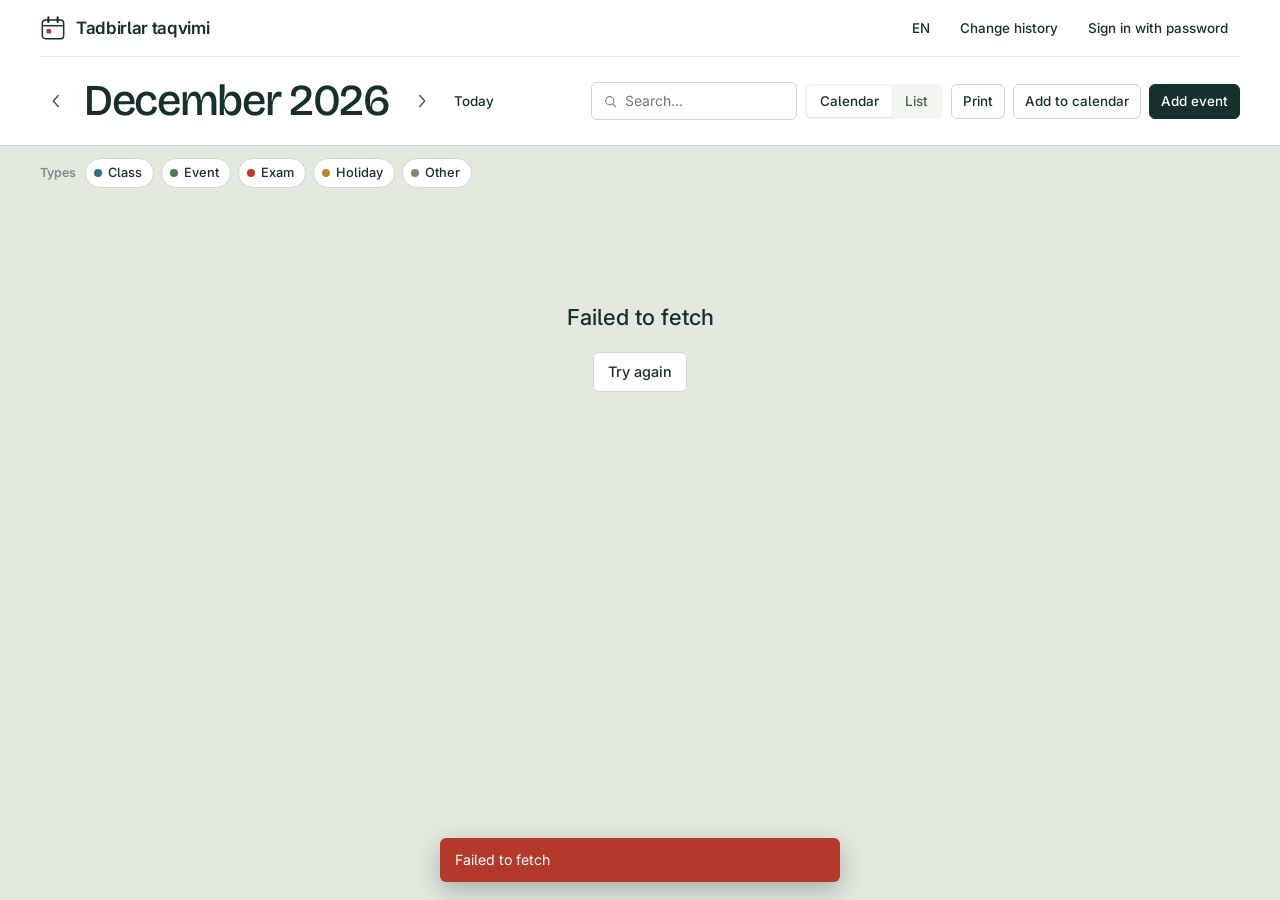
<file: index.html>
<!DOCTYPE html>
<html lang="uz">
<head>
<meta charset="utf-8">
<meta name="viewport" content="width=device-width, initial-scale=1">
<title>Tadbirlar taqvimi</title>
<meta name="description" content="Ochiq tadbirlar taqvimi — ko'rish hamma uchun, tahrirlash parol bilan.">
<meta name="color-scheme" content="light">
<link rel="icon" href="data:image/svg+xml,<svg xmlns='http://www.w3.org/2000/svg' viewBox='0 0 32 32'><rect width='32' height='32' rx='6' fill='%2316302B'/><rect x='9' y='7' width='3' height='7' rx='1.5' fill='%23B33A2B'/><rect x='20' y='7' width='3' height='7' rx='1.5' fill='%23ECEFE9'/><rect x='7' y='16' width='18' height='9' rx='2' fill='%23ECEFE9'/></svg>">
<link rel="preconnect" href="https://fonts.googleapis.com">
<link rel="preconnect" href="https://fonts.gstatic.com" crossorigin>
<link href="https://fonts.googleapis.com/css2?family=Bricolage+Grotesque:opsz,wght@12..96,400..700&family=Inter:wght@400;500;600&display=swap" rel="stylesheet">
<link rel="stylesheet" href="./css/style.css">
</head>
<body>
<div id="app"></div>
<noscript>
  <p style="padding:40px;text-align:center">
    Bu sayt ishlashi uchun JavaScript kerak. ·
    JavaScript is required. · Требуется JavaScript. · 需要启用 JavaScript。
  </p>
</noscript>
<script type="module" src="./js/app.js"></script>
</body>
</html>
</file>
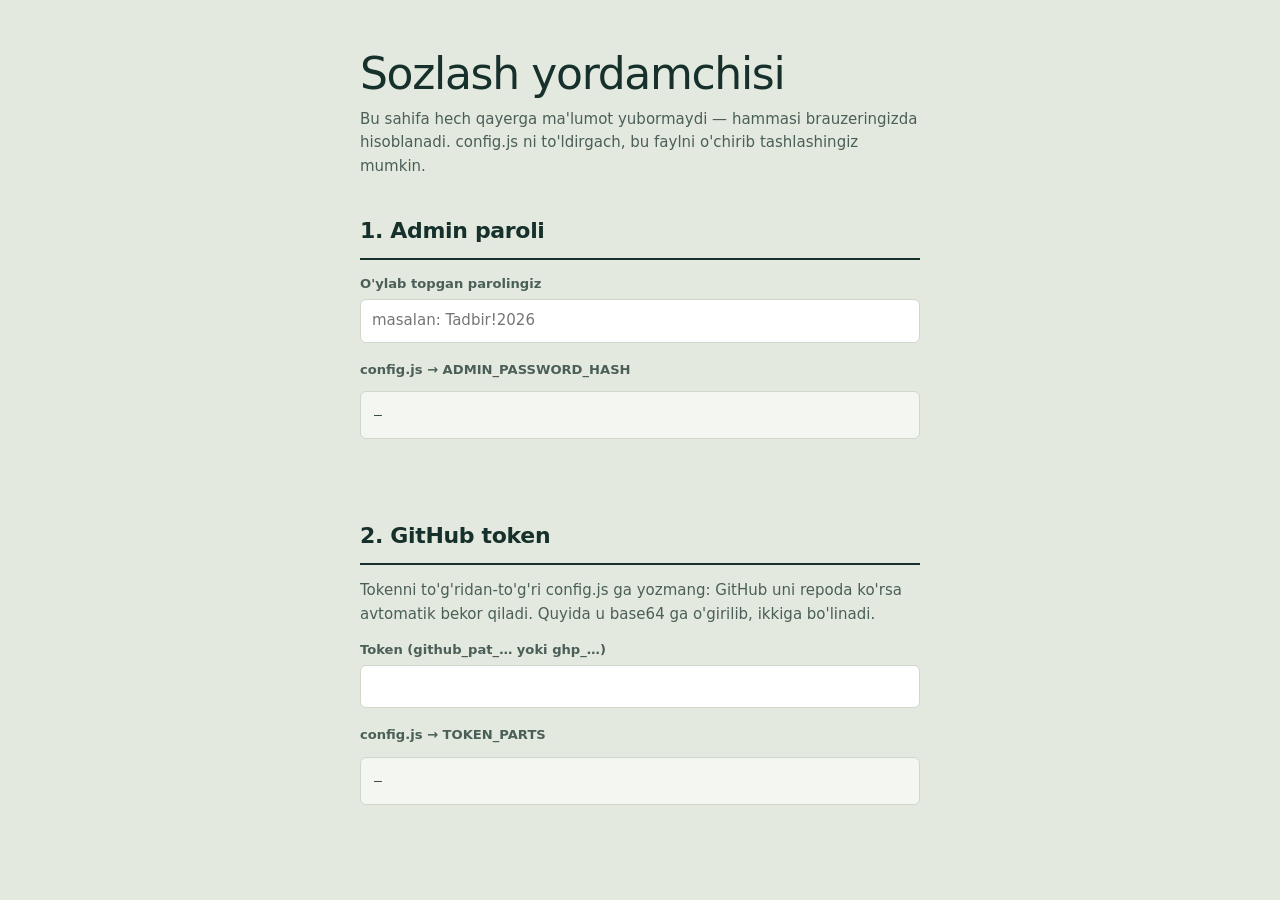
<file: hash.html>
<!DOCTYPE html>
<html lang="uz">
<head>
<meta charset="utf-8">
<meta name="viewport" content="width=device-width, initial-scale=1">
<title>Sozlash yordamchisi</title>
<link rel="stylesheet" href="../css/style.css">
<style>
  .tools { max-width: 640px; margin: 0 auto; padding: var(--pad); display: flex; flex-direction: column; gap: 36px; }
  .out { margin-top: 10px; padding: 13px; background: var(--shade); border: 1px solid var(--line);
         border-radius: var(--r-md); font-family: ui-monospace, monospace; font-size: 0.82rem;
         word-break: break-all; white-space: pre-wrap; user-select: all; }
  .lead { color: var(--ink-2); }
</style>
</head>
<body>
<main class="tools">
  <div>
    <h1 class="panel__title">Sozlash yordamchisi</h1>
    <p class="lead">Bu sahifa hech qayerga ma'lumot yubormaydi — hammasi brauzeringizda hisoblanadi.
      config.js ni to'ldirgach, bu faylni o'chirib tashlashingiz mumkin.</p>
  </div>

  <section class="block">
    <div class="block__head"><h2 class="block__title">1. Admin paroli</h2></div>
    <div class="form">
      <label class="field">
        <span class="field__label">O'ylab topgan parolingiz</span>
        <input id="pw" class="input" type="text" autocomplete="off" placeholder="masalan: Tadbir!2026">
      </label>
      <div>
        <span class="field__label">config.js → ADMIN_PASSWORD_HASH</span>
        <div class="out" id="pwOut">—</div>
      </div>
    </div>
  </section>

  <section class="block">
    <div class="block__head"><h2 class="block__title">2. GitHub token</h2></div>
    <p class="lead" style="margin-bottom:14px">
      Tokenni to'g'ridan-to'g'ri config.js ga yozmang: GitHub uni repoda ko'rsa avtomatik bekor qiladi.
      Quyida u base64 ga o'girilib, ikkiga bo'linadi.
    </p>
    <div class="form">
      <label class="field">
        <span class="field__label">Token (github_pat_… yoki ghp_…)</span>
        <input id="tk" class="input" type="text" autocomplete="off" spellcheck="false">
      </label>
      <div>
        <span class="field__label">config.js → TOKEN_PARTS</span>
        <div class="out" id="tkOut">—</div>
      </div>
    </div>
  </section>
</main>

<script type="module">
const $ = id => document.getElementById(id);

async function sha256(text) {
  const buf = await crypto.subtle.digest("SHA-256", new TextEncoder().encode(text));
  return [...new Uint8Array(buf)].map(b => b.toString(16).padStart(2, "0")).join("");
}

$("pw").addEventListener("input", async e => {
  const v = e.target.value;
  $("pwOut").textContent = v ? await sha256(v) : "—";
});

$("tk").addEventListener("input", e => {
  const v = e.target.value.trim();
  if (!v) return void ($("tkOut").textContent = "—");
  const b64 = btoa(v);
  const cut = Math.ceil(b64.length / 2);
  $("tkOut").textContent =
    `TOKEN_PARTS: [\n  "${b64.slice(0, cut)}",\n  "${b64.slice(cut)}"\n],`;
});
</script>
</body>
</html>
</file>
<file: css/style.css>
/* ============================================================
   Tadbirlar taqvimi — devoriy taqvim uslubi
   ============================================================ */

:root {
  --ink:       #16302B;
  --ink-2:     #4A5F58;
  --ink-3:     #7C8D86;
  --paper:     #E4E9DF;
  --surface:   #FFFFFF;
  --line:      #CFD7CA;
  --line-soft: #E7EBE3;
  --red:       #B33A2B;
  --gold:      #9C7318;
  --shade:     #F4F6F1;
  --weekend:   #FAF8F2;
  --outside:   #F7F8F5;

  --r-sm: 3px;
  --r-md: 6px;
  --r-lg: 10px;

  --pad: clamp(16px, 4vw, 40px);
  --step-0: 0.9375rem;
  --step-1: 1.0625rem;
  --step-2: 1.375rem;
  --step-3: clamp(1.75rem, 4.5vw, 2.75rem);

  --sans: "Inter", ui-sans-serif, system-ui, "Segoe UI", sans-serif;
  --display: "Bricolage Grotesque", var(--sans);
}

* { box-sizing: border-box; }

html { -webkit-text-size-adjust: 100%; }

body {
  margin: 0;
  background: var(--paper);
  color: var(--ink);
  font: var(--step-0)/1.55 var(--sans);
  font-feature-settings: "cv05", "ss01";
  -webkit-font-smoothing: antialiased;
}

body.no-scroll { overflow: hidden; }

h1, h2, h3 { margin: 0; font-weight: 600; letter-spacing: -0.015em; }
p { margin: 0; }
ul, ol, li { margin: 0; padding: 0; list-style: none; }
button, input, textarea, select { font: inherit; color: inherit; }

a { color: inherit; }

:focus-visible {
  outline: 2px solid var(--ink);
  outline-offset: 2px;
  border-radius: var(--r-sm);
}

.muted { color: var(--ink-3); }
.spacer { flex: 1; }

/* ============================================================
   Topbar
   ============================================================ */

.topbar {
  background: var(--surface);
  border-bottom: 1px solid var(--line);
  padding: 0 var(--pad);
  position: sticky;
  top: 0;
  z-index: 20;
}

.topbar--admin { border-bottom-width: 3px; border-bottom-color: var(--ink); }

.topbar__row {
  display: flex;
  align-items: center;
  gap: 14px;
  min-height: 56px;
}

.topbar__row--controls {
  border-top: 1px solid var(--line-soft);
  flex-wrap: wrap;
  justify-content: space-between;
  padding-block: 10px;
  min-height: 0;
}

.topbar__right {
  margin-left: auto;
  display: flex;
  align-items: center;
  gap: 6px;
}

.topbar__tools {
  display: flex;
  align-items: center;
  gap: 8px;
  flex-wrap: wrap;
}

.brand {
  display: flex;
  align-items: center;
  gap: 10px;
  text-decoration: none;
  font-weight: 600;
  color: var(--ink);
}

.brand__mark { flex: none; color: var(--ink); }

.brand__name { font-size: var(--step-1); letter-spacing: -0.02em; }

.whoami {
  font-size: 0.8125rem;
  color: var(--ink-2);
  padding: 3px 9px;
  background: var(--shade);
  border-radius: 100px;
  max-width: 12ch;
  overflow: hidden;
  text-overflow: ellipsis;
  white-space: nowrap;
}

/* Oy navigatsiyasi */

.monthnav { display: flex; align-items: center; gap: 4px; }

.monthnav__title {
  font-family: var(--display);
  font-size: var(--step-3);
  font-weight: 500;
  letter-spacing: -0.03em;
  margin-inline: 8px 12px;
  white-space: nowrap;
}

/* Til tanlash */

.langpick { position: relative; }

.langmenu {
  position: absolute;
  right: 0;
  top: calc(100% + 6px);
  background: var(--surface);
  border: 1px solid var(--line);
  border-radius: var(--r-md);
  box-shadow: 0 8px 24px rgb(22 48 43 / 0.12);
  min-width: 148px;
  padding: 4px;
  z-index: 30;
}

.langmenu button {
  display: block;
  width: 100%;
  text-align: left;
  padding: 7px 10px;
  background: none;
  border: 0;
  border-radius: var(--r-sm);
  cursor: pointer;
  font-size: 0.9rem;
}

.langmenu button:hover { background: var(--shade); }
.langmenu button[aria-current] { color: var(--red); font-weight: 600; }

/* ============================================================
   Tugmalar
   ============================================================ */

.btn {
  display: inline-flex;
  align-items: center;
  justify-content: center;
  gap: 6px;
  padding: 8px 14px;
  background: var(--surface);
  border: 1px solid var(--line);
  border-radius: var(--r-md);
  cursor: pointer;
  font-size: 0.9rem;
  font-weight: 500;
  white-space: nowrap;
  transition: background .12s, border-color .12s;
}

.btn:hover { background: var(--shade); border-color: var(--ink-3); }
.btn:disabled { opacity: .55; cursor: default; }

.btn--primary {
  background: var(--ink);
  border-color: var(--ink);
  color: var(--surface);
}
.btn--primary:hover { background: #0E211D; border-color: #0E211D; }

.btn--ghost { background: none; border-color: transparent; }
.btn--ghost:hover { background: var(--shade); border-color: transparent; }

.btn--danger-ghost { color: var(--red); border-color: transparent; background: none; }
.btn--danger-ghost:hover { background: #FBEDEB; border-color: transparent; }

.btn--small { padding: 6px 11px; font-size: 0.84rem; }
.btn--block { width: 100%; }

.icon-btn {
  display: inline-flex;
  align-items: center;
  justify-content: center;
  width: 32px;
  height: 32px;
  background: none;
  border: 0;
  border-radius: var(--r-md);
  cursor: pointer;
  color: var(--ink-2);
}
.icon-btn:hover { background: var(--shade); color: var(--ink); }
.icon-btn--danger:hover { background: #FBEDEB; color: var(--red); }

/* Segmented */

.segmented { display: inline-flex; background: var(--shade); border-radius: var(--r-md); padding: 2px; }
.segmented label { position: relative; }
.segmented input { position: absolute; opacity: 0; inset: 0; cursor: pointer; }
.segmented span {
  display: block;
  padding: 5px 13px;
  border-radius: 4px;
  font-size: 0.84rem;
  font-weight: 500;
  color: var(--ink-2);
  cursor: pointer;
  white-space: nowrap;
}
.segmented input:checked + span { background: var(--surface); color: var(--ink); box-shadow: 0 1px 2px rgb(22 48 43 / .1); }
.segmented input:focus-visible + span { outline: 2px solid var(--ink); outline-offset: 1px; }

/* ============================================================
   Sahifa
   ============================================================ */

.page { padding: var(--pad); max-width: 1380px; margin: 0 auto; }

/* ============================================================
   Taqvim to'ri
   ============================================================ */

.grid {
  background: var(--surface);
  border: 1px solid var(--line);
  border-radius: var(--r-lg);
  overflow: hidden;
  box-shadow: 0 1px 2px rgb(22 48 43 / .05), 0 12px 28px -18px rgb(22 48 43 / .35);
}

/* minmax(0,…) bo'lmasa, probelsiz uzun matn ustunni cho'zib yuboradi */
.grid__head, .grid__body { display: grid; grid-template-columns: repeat(7, minmax(0, 1fr)); }

.grid__dow {
  padding: 10px 12px;
  font-size: 0.75rem;
  font-weight: 600;
  letter-spacing: 0.02em;
  color: var(--ink-3);
  border-bottom: 1px solid var(--line);
  background: var(--shade);
}
.grid__dow--weekend { color: var(--red); }

.cell {
  position: relative;
  min-width: 0;
  min-height: 122px;
  padding: 6px;
  border-right: 1px solid var(--line-soft);
  border-bottom: 1px solid var(--line-soft);
  display: flex;
  flex-direction: column;
  gap: 4px;
}
.cell:nth-child(7n) { border-right: 0; }
.cell:nth-last-child(-n+7) { border-bottom: 0; }

.cell--weekend { background: var(--weekend); }
.cell--out { background: var(--outside); }
.cell--out.cell--weekend { background: var(--outside); }
.cell--out .cell__num { opacity: .38; }

/* Bo'sh joyni bosish = tadbir qo'shish */
.cell__hit {
  position: absolute;
  inset: 0;
  background: none;
  border: 0;
  cursor: pointer;
  border-radius: var(--r-sm);
}
.cell__hit::after {
  content: "+";
  position: absolute;
  top: 7px;
  right: 8px;
  font-size: 1rem;
  line-height: 1;
  color: var(--ink-3);
  opacity: 0;
  transition: opacity .12s;
}
.cell__hit:hover { background: rgb(22 48 43 / .035); }
.cell__hit:hover::after { opacity: 1; }
.cell__hit:focus-visible { outline-offset: -3px; }

.cell__num {
  position: relative;
  z-index: 1;
  align-self: flex-start;
  display: grid;
  place-items: center;
  min-width: 25px;
  height: 25px;
  padding: 0 5px;
  font-size: 0.8125rem;
  font-weight: 500;
  color: var(--ink-2);
  font-variant-numeric: tabular-nums;
  pointer-events: none;
}

.cell--today .cell__num {
  background: var(--red);
  color: #fff;
  font-weight: 600;
  border-radius: 100px;
}

.cell__events {
  position: relative;
  z-index: 1;
  display: flex;
  flex-direction: column;
  gap: 2px;
  min-width: 0;
  overflow: hidden;
}

.chip {
  display: flex;
  align-items: baseline;
  gap: 5px;
  width: 100%;
  min-width: 0;
  padding: 3px 7px;
  background: color-mix(in srgb, var(--c) 10%, var(--surface));
  border: 0;
  border-left: 2px solid var(--c);
  border-radius: 0 var(--r-sm) var(--r-sm) 0;
  cursor: pointer;
  text-align: left;
  font-size: 0.775rem;
  line-height: 1.4;
  transition: background .12s;
}
.chip:hover { background: color-mix(in srgb, var(--c) 22%, var(--surface)); }

.chip__time {
  color: var(--c);
  font-weight: 600;
  font-variant-numeric: tabular-nums;
  flex: none;
}

/* CJK matnda probel bo'lmaydi — kesib, uch nuqta qo'yamiz */
.chip__title {
  min-width: 0;
  flex: 1;
  overflow: hidden;
  text-overflow: ellipsis;
  white-space: nowrap;
  word-break: keep-all;
}

.chip--more {
  background: none;
  border-left-color: transparent;
  color: var(--ink-3);
  font-weight: 500;
  padding-left: 9px;
}
.chip--more:hover { background: var(--shade); }

/* ============================================================
   Ro'yxat
   ============================================================ */

.agenda {
  background: var(--surface);
  border: 1px solid var(--line);
  border-radius: var(--r-lg);
  padding: 4px 18px 8px;
  box-shadow: 0 1px 2px rgb(22 48 43 / .05), 0 12px 28px -18px rgb(22 48 43 / .35);
}

.agenda + .agenda { margin-top: 22px; }

.agenda__label {
  font-size: 0.75rem;
  font-weight: 600;
  letter-spacing: 0.02em;
  color: var(--ink-3);
  padding: 14px 0 9px;
  border-bottom: 1px solid var(--line);
}

.agenda--past { opacity: .68; }

.row {
  display: flex;
  gap: 18px;
  width: 100%;
  padding: 14px 10px 14px 0;
  background: none;
  border: 0;
  border-bottom: 1px solid var(--line-soft);
  border-radius: var(--r-md);
  cursor: pointer;
  text-align: left;
  min-width: 0;
  transition: background .12s;
}
.row:last-child { border-bottom: 0; }
.row:hover { background: var(--shade); }

.row__date {
  flex: none;
  width: 104px;
  display: flex;
  flex-direction: column;
  padding-left: 12px;
  border-left: 3px solid var(--c);
}
.row__day { font-weight: 600; font-size: 0.9rem; }
.row__time { color: var(--ink-3); font-size: 0.82rem; font-variant-numeric: tabular-nums; }

.row__main { display: flex; flex-direction: column; min-width: 0; }
.row__title {
  font-size: var(--step-1);
  font-weight: 500;
  overflow-wrap: anywhere;
}
.row__place { color: var(--ink-3); font-size: 0.85rem; overflow-wrap: anywhere; }

/* Kun modali */

.daylist { display: flex; flex-direction: column; }

.dayrow {
  display: flex;
  gap: 14px;
  padding: 11px 4px;
  background: none;
  border: 0;
  border-bottom: 1px solid var(--line-soft);
  cursor: pointer;
  text-align: left;
}
.dayrow:hover { background: var(--shade); }
.dayrow__time { color: var(--c); font-weight: 600; font-variant-numeric: tabular-nums; }
.dayrow__body { display: flex; flex-direction: column; }
.dayrow__body { min-width: 0; }
.dayrow__title { font-weight: 500; overflow-wrap: anywhere; }
.dayrow__place { color: var(--ink-3); font-size: 0.85rem; }

/* Bo'sh holat */

.empty { text-align: center; padding: 72px 20px; }
.empty__title { font-size: var(--step-2); font-weight: 500; }
.empty__hint { color: var(--ink-3); margin-top: 6px; }
.empty .btn { margin-top: 18px; }

.readonly-note {
  margin-top: 18px;
  text-align: center;
  font-size: 0.85rem;
  color: var(--ink-3);
}

/* ============================================================
   Modal
   ============================================================ */

.backdrop {
  position: fixed;
  inset: 0;
  background: rgb(22 48 43 / 0.34);
  display: flex;
  align-items: flex-end;
  justify-content: center;
  padding: 0;
  z-index: 60;
  animation: fade .16s ease-out;
}

@media (min-width: 641px) {
  .backdrop { align-items: center; padding: 24px; }
}

.backdrop.is-out { opacity: 0; transition: opacity .16s; }

@keyframes fade { from { opacity: 0 } }

.modal {
  background: var(--surface);
  border-radius: var(--r-lg) var(--r-lg) 0 0;
  width: 100%;
  max-width: 520px;
  max-height: 90vh;
  display: flex;
  flex-direction: column;
  box-shadow: 0 20px 50px rgb(22 48 43 / .22);
}

@media (min-width: 641px) { .modal { border-radius: var(--r-lg); } }

.modal--wide { max-width: 720px; }

.modal__head {
  display: flex;
  align-items: center;
  gap: 12px;
  padding: 16px 14px 16px 20px;
  border-bottom: 1px solid var(--line-soft);
}

.modal__title {
  font-size: var(--step-2);
  font-family: var(--display);
  font-weight: 500;
  letter-spacing: -0.02em;
  flex: 1;
  min-width: 0;
  overflow-wrap: anywhere;
}

.modal__body { padding: 20px; overflow-y: auto; }

.modal__foot { padding: 14px 20px; border-top: 1px solid var(--line-soft); }

.modal__actions { display: flex; align-items: center; gap: 8px; }

/* ============================================================
   Formalar
   ============================================================ */

.form { display: flex; flex-direction: column; gap: 15px; }
.form__intro { color: var(--ink-2); font-size: 0.9rem; }

.field { display: flex; flex-direction: column; gap: 5px; border: 0; padding: 0; margin: 0; min-width: 0; }
.field--grow { flex: 1 1 220px; }

.field__label { font-size: 0.82rem; font-weight: 600; color: var(--ink-2); padding: 0; }
.field__label em { font-style: normal; font-weight: 400; color: var(--ink-3); }

.field-row { display: flex; gap: 12px; flex-wrap: wrap; }
.field-row .field { flex: 1 1 180px; }

.input {
  width: 100%;
  padding: 9px 11px;
  background: var(--surface);
  border: 1px solid var(--line);
  border-radius: var(--r-md);
  transition: border-color .12s, box-shadow .12s;
}
.input:focus {
  outline: 0;
  border-color: var(--ink);
  box-shadow: 0 0 0 3px rgb(22 48 43 / .09);
}

textarea.input { resize: vertical; min-height: 68px; }

.input--code {
  font-size: 1.4rem;
  letter-spacing: 0.4em;
  text-align: center;
  font-weight: 600;
  text-transform: uppercase;
  padding-block: 12px;
}

.form__error {
  color: var(--red);
  font-size: 0.86rem;
  background: #FBEDEB;
  border-radius: var(--r-md);
  padding: 8px 11px;
}
.form__error--wide { flex-basis: 100%; }

/* Turlar */

.cats { display: flex; gap: 7px; flex-wrap: wrap; }
.cat { position: relative; }
.cat input { position: absolute; opacity: 0; inset: 0; cursor: pointer; }
.cat span {
  display: flex;
  align-items: center;
  gap: 6px;
  padding: 6px 12px 6px 9px;
  border: 1px solid var(--line);
  border-radius: 100px;
  font-size: 0.85rem;
  cursor: pointer;
  transition: border-color .12s, background .12s;
}
.cat span::before {
  content: "";
  width: 9px; height: 9px;
  border-radius: 100px;
  background: var(--c);
  flex: none;
}
.cat input:checked + span {
  border-color: var(--c);
  background: color-mix(in srgb, var(--c) 10%, var(--surface));
  font-weight: 500;
}
.cat input:focus-visible + span { outline: 2px solid var(--ink); outline-offset: 2px; }

/* ============================================================
   Tadbir tafsiloti
   ============================================================ */

.detail { display: flex; flex-direction: column; gap: 13px; }

.detail__when {
  display: flex;
  flex-direction: column;
  padding-left: 13px;
  border-left: 3px solid var(--dot);
}
.detail__when strong { font-size: var(--step-1); }
.detail__when span { color: var(--ink-2); font-variant-numeric: tabular-nums; }

.detail__row { display: flex; gap: 10px; }
.detail__key { color: var(--ink-3); min-width: 84px; }
.detail__desc { white-space: pre-wrap; color: var(--ink-2); overflow-wrap: anywhere; }
.detail__meta { font-size: 0.82rem; color: var(--ink-3); padding-top: 4px; border-top: 1px solid var(--line-soft); }

/* ============================================================
   Tarix
   ============================================================ */

.logs { display: flex; flex-direction: column; }

.log { padding: 12px 0; border-bottom: 1px solid var(--line-soft); }
.log:last-child { border-bottom: 0; }

.log__line { display: flex; gap: 6px; flex-wrap: wrap; align-items: baseline; }
.log__who { font-weight: 600; }
.log__verb { color: var(--ink-3); font-size: 0.88rem; }
.log__verb--create { color: #4E7A4A; }
.log__verb--delete { color: var(--red); }
.log__verb--update { color: var(--gold); }
.log__what { font-style: italic; overflow-wrap: anywhere; }

.log__changes { margin: 7px 0 0; padding-left: 13px; border-left: 2px solid var(--line); }
.log__changes li { font-size: 0.85rem; display: flex; gap: 6px; flex-wrap: wrap; align-items: baseline; padding: 1px 0; }
.log__field { color: var(--ink-3); min-width: 78px; }
.log__changes s { color: var(--ink-3); }
.log__arrow { color: var(--ink-3); }

.log__time { display: block; margin-top: 5px; font-size: 0.78rem; color: var(--ink-3); }

/* ============================================================
   Admin
   ============================================================ */

.panel { max-width: 900px; margin: 0 auto; }
.panel--narrow { max-width: 380px; margin: 8vh auto 0; }

.panel__title { font-family: var(--display); font-size: var(--step-3); font-weight: 500; letter-spacing: -0.03em; }

.panel__bar { display: flex; align-items: center; gap: 12px; flex-wrap: wrap; margin-bottom: 32px; }
.panel__bar-actions { margin-left: auto; display: flex; gap: 6px; }

.block { margin-bottom: 44px; }
.block__head { margin-bottom: 14px; padding-bottom: 10px; border-bottom: 2px solid var(--ink); }
.block__title { font-size: var(--step-2); }
.block__desc { color: var(--ink-3); font-size: 0.88rem; margin-top: 3px; }

.tokenform {
  display: flex;
  gap: 12px;
  align-items: flex-end;
  flex-wrap: wrap;
  padding: 16px;
  background: var(--surface);
  border: 1px solid var(--line);
  border-radius: var(--r-lg);
  margin-bottom: 18px;
}

.tlist { display: flex; flex-direction: column; gap: 8px; }

.tcard {
  display: flex;
  align-items: center;
  gap: 12px;
  padding: 12px 14px;
  background: var(--surface);
  border: 1px solid var(--line);
  border-radius: var(--r-md);
}

.tcard--used, .tcard--expired { opacity: .62; }

.tcard__dot { width: 9px; height: 9px; border-radius: 100px; background: var(--c); flex: none; }
.tcard__main { display: flex; flex-direction: column; min-width: 0; flex: 1; }
.tcard__label { font-weight: 600; overflow-wrap: anywhere; }
.tcard__meta { font-size: 0.84rem; color: var(--ink-2); }
.tcard__usage { font-size: 0.8rem; color: var(--ink-3); }

.tag {
  font-size: 0.75rem;
  font-weight: 600;
  padding: 3px 9px;
  border-radius: 100px;
  white-space: nowrap;
}
.tag--active  { background: #E4EFE2; color: #3D6039; }
.tag--used    { background: var(--shade); color: var(--ink-3); }
.tag--expired { background: #FBEDEB; color: var(--red); }

.notice { padding: 11px 13px; border-radius: var(--r-md); font-size: 0.88rem; }
.notice--warn { background: #FBF3E0; color: #6E520F; border: 1px solid #EBDCB4; }

.codeshow { display: flex; flex-direction: column; gap: 14px; }

.codebox {
  display: flex;
  align-items: center;
  gap: 12px;
  padding: 16px;
  background: var(--shade);
  border: 1px dashed var(--ink-3);
  border-radius: var(--r-md);
}

.codebox__code {
  flex: 1;
  font-family: var(--display);
  font-size: 2rem;
  font-weight: 600;
  letter-spacing: 0.18em;
  text-align: center;
  user-select: all;
}

.codeshow__label { color: var(--ink-3); font-size: 0.88rem; }

/* ============================================================
   Toast
   ============================================================ */

#toasts {
  position: fixed;
  bottom: 18px;
  left: 50%;
  transform: translateX(-50%);
  display: flex;
  flex-direction: column;
  gap: 8px;
  z-index: 90;
  pointer-events: none;
  width: min(400px, calc(100vw - 32px));
}

.toast {
  padding: 11px 15px;
  background: var(--ink);
  color: #fff;
  border-radius: var(--r-md);
  font-size: 0.88rem;
  box-shadow: 0 8px 24px rgb(22 48 43 / .3);
  animation: rise .2s ease-out;
}
.toast--ok  { background: #3D6039; }
.toast--err { background: var(--red); }
.toast.is-out { opacity: 0; transition: opacity .25s; }

@keyframes rise { from { opacity: 0; transform: translateY(10px) } }

/* ============================================================
   Kichik ekranlar
   ============================================================ */

@media (max-width: 860px) {
  .topbar__row--controls { gap: 10px; }
  .monthnav__title { margin-inline: 4px 8px; }
}

@media (max-width: 640px) {
  .cell { min-height: 78px; padding: 3px; }
  .cell__num { min-width: 21px; height: 21px; font-size: 0.75rem; }
  .cell__hit::after { display: none; }
  .chip { padding: 2px 4px; font-size: 0.7rem; gap: 3px; }
  .chip__time { display: none; }
  .grid__dow { padding: 7px 6px; font-size: 0.72rem; }
  .row__date { width: 74px; }
  .whoami { display: none; }
  .topbar__tools { width: 100%; }
  .topbar__tools .btn { flex: 1; }
  .modal__body { padding: 16px; }
  .codebox__code { font-size: 1.5rem; letter-spacing: 0.12em; }
}

@media (prefers-reduced-motion: reduce) {
  *, *::before, *::after { animation-duration: .01ms !important; transition-duration: .01ms !important; }
}


/* ============================================================
   Qidiruv
   ============================================================ */

.search {
  display: flex;
  align-items: center;
  gap: 7px;
  padding: 0 11px;
  background: var(--surface);
  border: 1px solid var(--line);
  border-radius: var(--r-md);
  color: var(--ink-3);
  transition: border-color .12s, box-shadow .12s;
}
.search:focus-within { border-color: var(--ink); box-shadow: 0 0 0 3px rgb(22 48 43 / .09); }
.search svg { flex: none; }

.search__input {
  width: 160px;
  padding: 7px 0;
  background: none;
  border: 0;
  outline: 0;
  font-size: 0.875rem;
  color: var(--ink);
}
.search__input::-webkit-search-cancel-button { cursor: pointer; }

/* ============================================================
   Filtr tugmalari
   ============================================================ */

.filters {
  display: flex;
  align-items: center;
  gap: 7px;
  flex-wrap: wrap;
  padding: 12px var(--pad) 0;
  max-width: 1380px;
  margin: 0 auto;
}

.filters__label {
  font-size: 0.78rem;
  font-weight: 600;
  color: var(--ink-3);
  margin-right: 2px;
}

.fchip {
  display: flex;
  align-items: center;
  gap: 6px;
  padding: 4px 11px 4px 8px;
  background: var(--surface);
  border: 1px solid var(--line);
  border-radius: 100px;
  font-size: 0.8rem;
  font-weight: 500;
  cursor: pointer;
  transition: opacity .12s, border-color .12s;
}
.fchip::before {
  content: "";
  width: 8px; height: 8px;
  border-radius: 100px;
  background: var(--c);
  flex: none;
}
.fchip:hover { border-color: var(--ink-3); }
.fchip--off { opacity: .4; text-decoration: line-through; }
.fchip--off::before { background: var(--ink-3); }

/* ============================================================
   Nishonlar
   ============================================================ */

.badge {
  display: inline-flex;
  align-items: center;
  gap: 5px;
  padding: 2px 9px;
  border-radius: 100px;
  font-size: 0.73rem;
  font-weight: 600;
  background: color-mix(in srgb, var(--c) 14%, var(--surface));
  color: color-mix(in srgb, var(--c) 72%, var(--ink));
  white-space: nowrap;
}
.badge--plain {
  background: var(--shade);
  color: var(--ink-3);
}

.detail__tags { display: flex; gap: 6px; flex-wrap: wrap; }

.row__sub {
  display: flex;
  align-items: center;
  gap: 7px;
  flex-wrap: wrap;
  margin-top: 3px;
}

/* Takrorlanish belgisi katakda */
.chip__rep { flex: none; color: var(--c); opacity: .65; font-size: 0.7rem; }

/* Ko'p kunlik tadbirning davomi */
.chip--cont { opacity: .82; }
.chip--cont .chip__time { font-size: 0.9rem; line-height: 1; }

/* ============================================================
   Tanlov modali (turkumni o'chirish)
   ============================================================ */

.choice { display: flex; flex-direction: column; gap: 9px; }

.choice__opt {
  display: flex;
  flex-direction: column;
  gap: 2px;
  padding: 14px 16px;
  background: var(--surface);
  border: 1px solid var(--line);
  border-radius: var(--r-md);
  cursor: pointer;
  text-align: left;
  transition: border-color .12s, background .12s;
}
.choice__opt:hover { border-color: var(--ink); background: var(--shade); }
.choice__opt strong { font-weight: 600; }
.choice__opt span { font-size: 0.84rem; color: var(--ink-3); }
.choice__opt--danger:hover { border-color: var(--red); background: #FBEDEB; }
.choice__opt--danger strong { color: var(--red); }

.notice--info {
  background: #E8F0F4;
  color: #2A505F;
  border: 1px solid #CBDEE6;
}

.log__restore { margin-left: auto; padding: 3px 10px; font-size: 0.78rem; }

/* ============================================================
   Sozlash ekrani
   ============================================================ */

.setup__body { color: var(--ink-2); margin-top: 12px; }

.setup__steps {
  counter-reset: step;
  display: flex;
  flex-direction: column;
  gap: 11px;
  margin: 20px 0;
}
.setup__steps li {
  counter-increment: step;
  display: flex;
  gap: 12px;
  align-items: baseline;
  font-size: 0.92rem;
}
.setup__steps li::before {
  content: counter(step);
  flex: none;
  width: 22px; height: 22px;
  display: grid;
  place-items: center;
  background: var(--ink);
  color: #fff;
  border-radius: 100px;
  font-size: 0.75rem;
  font-weight: 600;
}

.setup__hint { font-size: 0.85rem; color: var(--ink-3); }

/* ============================================================
   Chop etish
   ============================================================ */

@media print {
  @page { margin: 12mm; size: landscape; }

  body { background: #fff; }

  .topbar__row--controls .topbar__tools,
  .topbar__right,
  .filters,
  .readonly-note,
  .cell__hit,
  #toasts,
  .backdrop { display: none !important; }

  .topbar {
    position: static;
    border-bottom: 2px solid #000;
    padding: 0 0 6px;
    margin-bottom: 10px;
  }
  .topbar__row { min-height: 0; }
  .topbar__row--controls { border-top: 0; padding: 4px 0 0; }
  .monthnav .icon-btn, .monthnav .btn { display: none; }
  .monthnav__title { margin: 0; font-size: 20pt; }

  .page { padding: 0; max-width: none; }

  .grid { border-color: #000; border-radius: 0; box-shadow: none; }
  .grid__dow { background: #fff; color: #000; border-color: #000; }
  .cell {
    min-height: 0;
    height: 3.1cm;
    border-color: #999;
    break-inside: avoid;
  }
  .cell--out { background: #fff; }
  .cell--out .cell__num { opacity: .35; }
  .cell--weekend { background: #f4f4f4; }
  .cell--today .cell__num { background: #000; color: #fff; }

  /* Chop etishda hamma tadbir ko'rinsin */
  .cell__events { overflow: visible; }
  .chip {
    background: #fff !important;
    border-left: 2.5px solid #000;
    font-size: 7.5pt;
    padding: 1px 3px;
  }
  .chip__time { color: #000; }
  .chip__title { white-space: normal; overflow: visible; }
  .chip__rep { display: none; }

  .agenda { border-color: #000; box-shadow: none; break-inside: auto; }
  .row { break-inside: avoid; }
  .agenda--past { display: none; }
}
</file>
